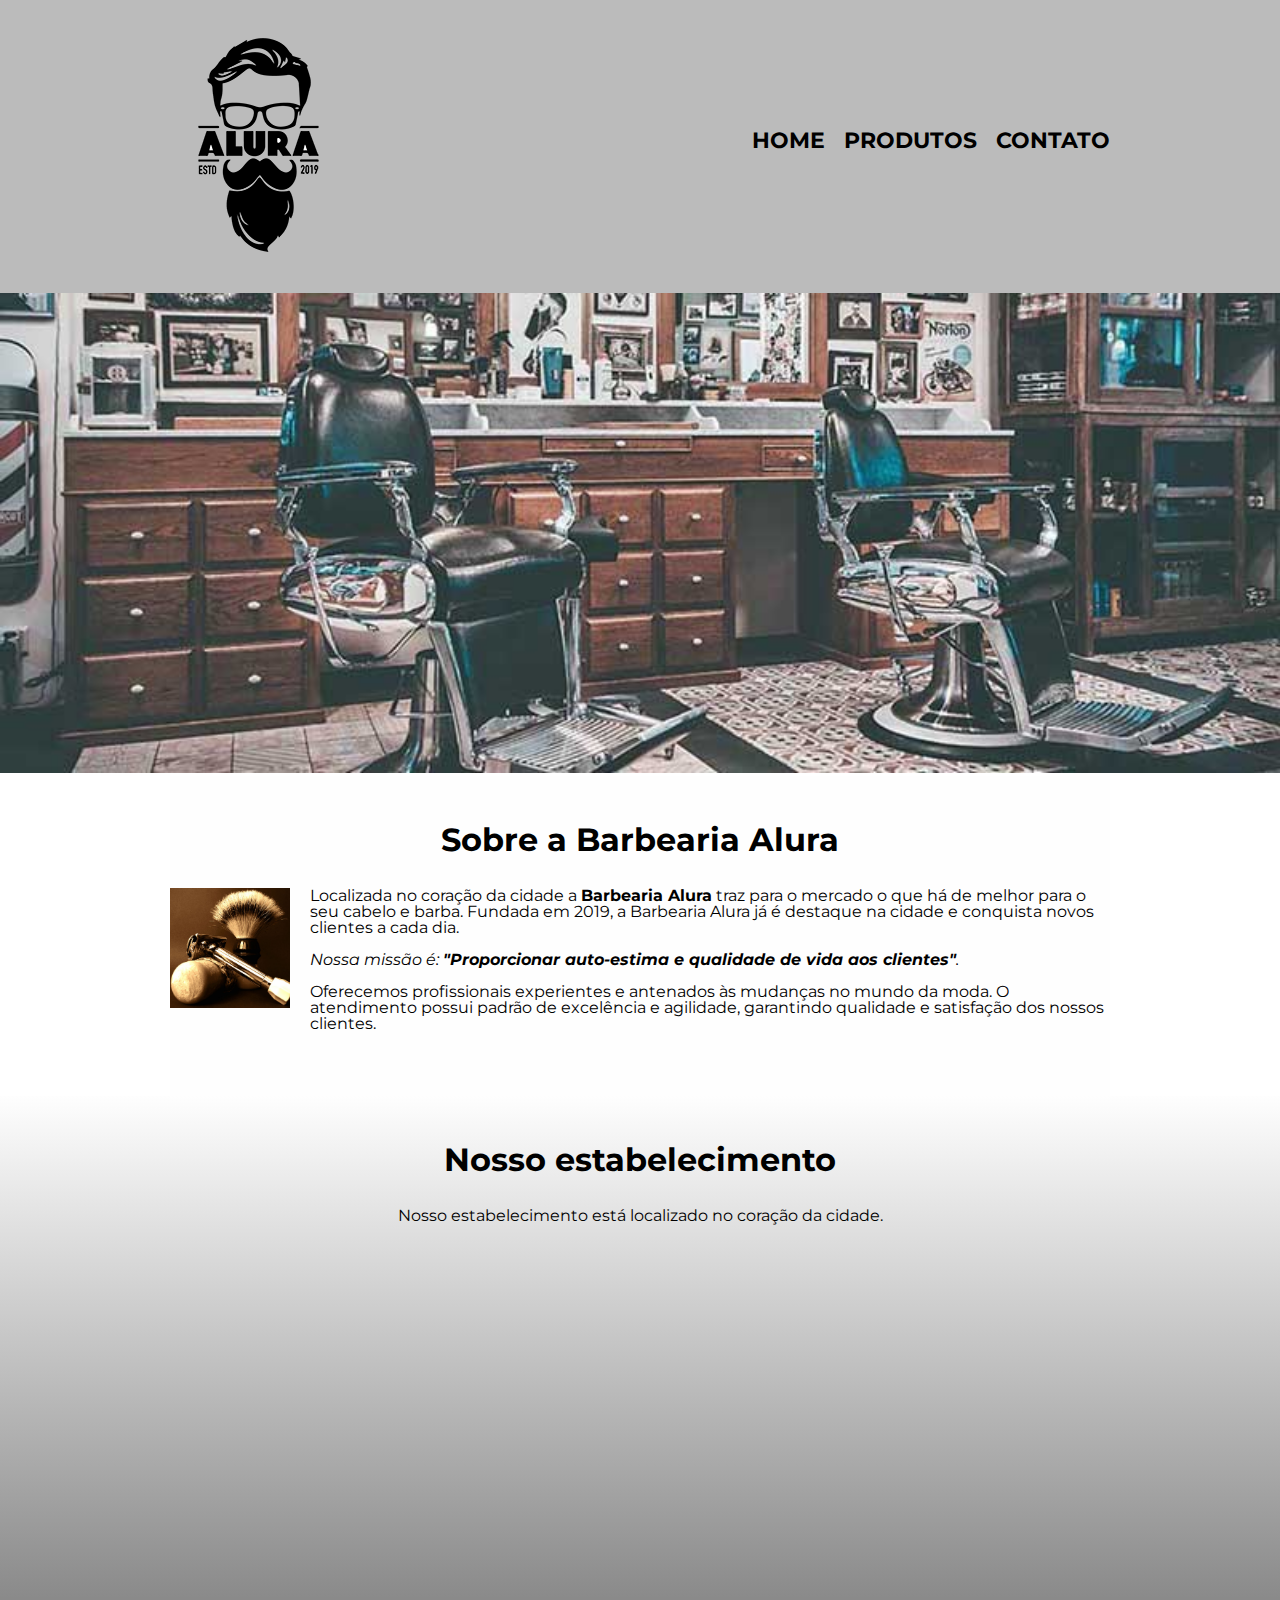
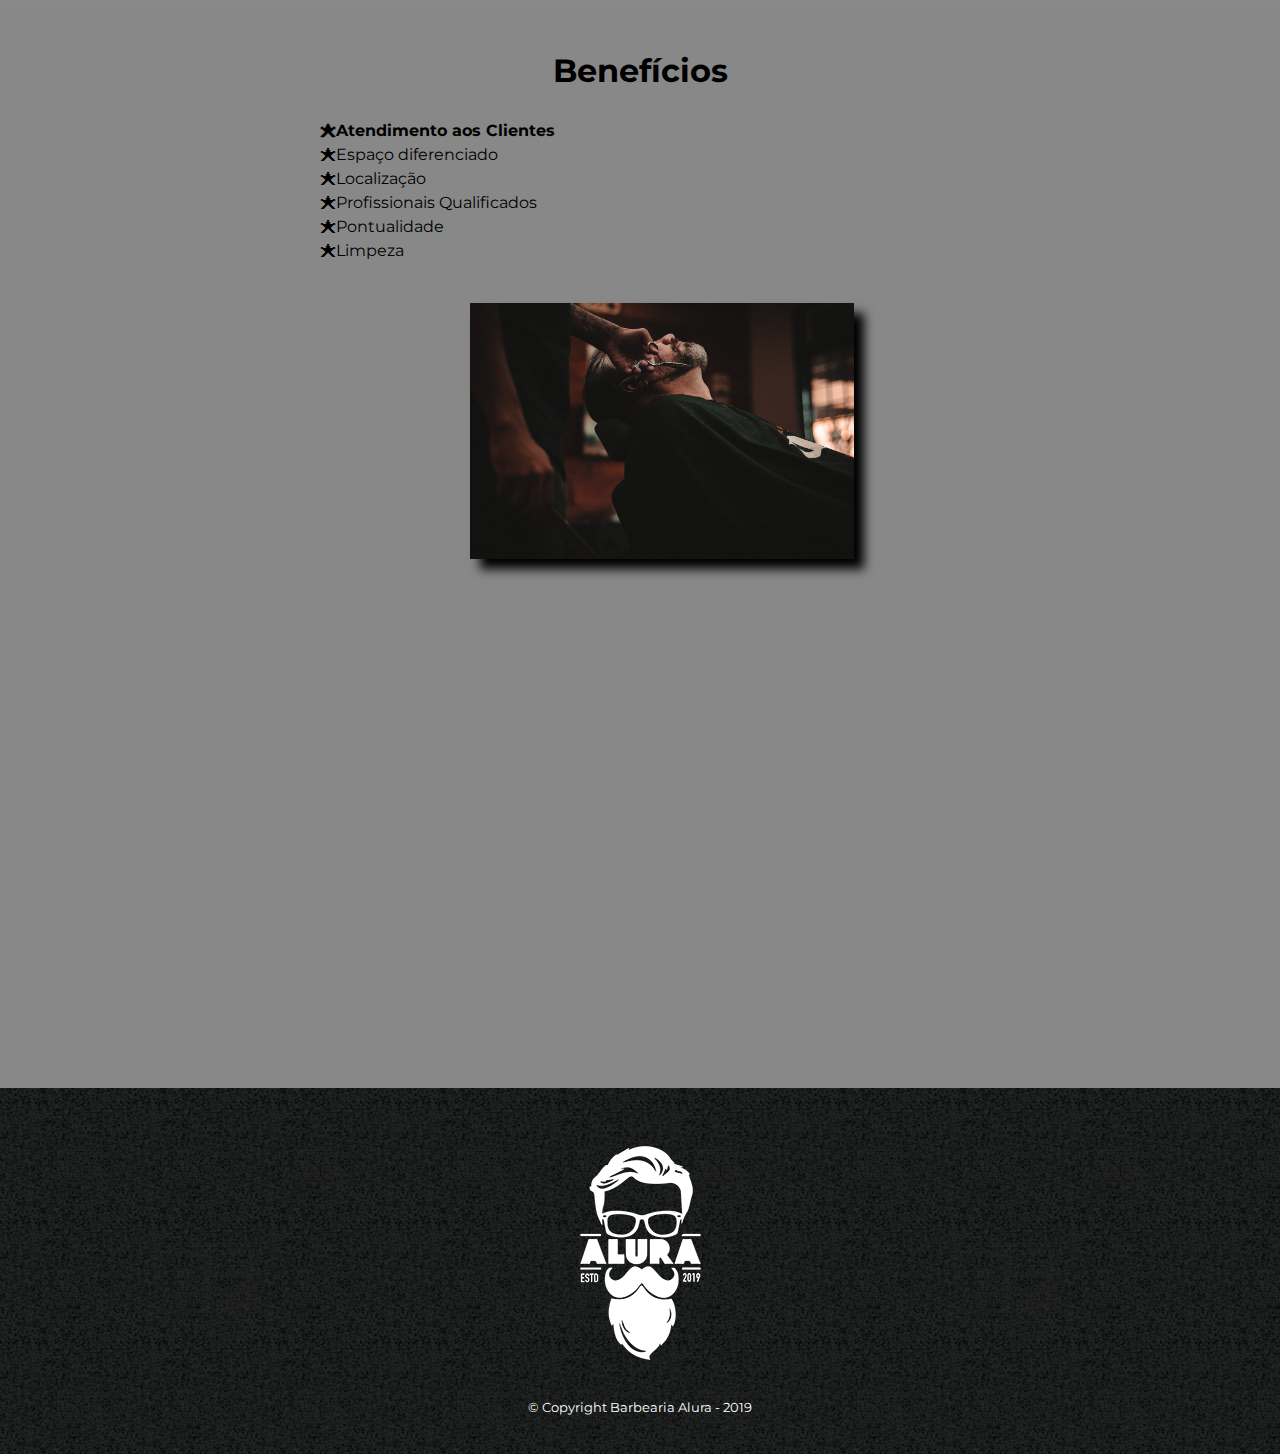
<file: index.html>
<!DOCTYPE html>
<html lang="pt-br">
  <head>
    <meta charset="UTF-8" />
    <title>Barbearia Alura</title>
    <link rel="stylesheet" href="reset.css" />
    <link rel="stylesheet" href="style.css" />
    <link
      href="https://fonts.googleapis.com/css2?family=Montserrat:wght@100&display=swap"
      rel="stylesheet"
    />
  </head>

  <body>
    <header>
      <div class="caixa">
        <h1><img src="logo.png" /></h1>
        <nav>
          <ul>
            <li><a href="index.html">Home</a></li>
            <li><a href="produtos.html">Produtos</a></li>
            <li><a href="contato.html">Contato</a></li>
          </ul>
        </nav>
      </div>
    </header>

    <img class="banner" src="banner.jpg" />

    <main>
      <div class="principal">
        <h2 class="titulo-principal">Sobre a Barbearia Alura</h2>

        <img
          class="utensilios"
          src="utensilios.jpg"
          alt="Utensilios de um barbeiro. "
        />

        <p>
          Localizada no coração da cidade a
          <strong>Barbearia Alura</strong> traz para o mercado o que há de
          melhor para o seu cabelo e barba. Fundada em 2019, a Barbearia Alura
          já é destaque na cidade e conquista novos clientes a cada dia.
        </p>

        <p id="missao">
          <em
            >Nossa missão é:
            <strong
              >"Proporcionar auto-estima e qualidade de vida aos
              clientes"</strong
            >.</em
          >
        </p>

        <p>
          Oferecemos profissionais experientes e antenados às mudanças no mundo
          da moda. O atendimento possui padrão de excelência e agilidade,
          garantindo qualidade e satisfação dos nossos clientes.
        </p>
      </div>

      <section class="mapa">
        <h3 class="titulo-principal">Nosso estabelecimento</h3>
        <p>Nosso estabelecimento está localizado no coração da cidade.</p>

        <div class="mapa-conteudo">
          <iframe
            src="https://www.google.com/maps/embed?pb=!1m16!1m12!1m3!1d117005.3403725935!2d-46.56793118057443!3d-23.589377366638782!2m3!1f0!2f0!3f0!3m2!1i1024!2i768!4f13.1!2m1!1salura%20s%C3%A3o%20paulo!5e0!3m2!1spt-BR!2sbr!4v1638760270631!5m2!1spt-BR!2sbr"
            width="100%"
            height="300"
            style="border: 0"
            allowfullscreen=""
            loading="lazy"
          ></iframe>
        </div>
      </section>

      <section class="beneficios">
        <h3 class="titulo-principal">Benefícios</h3>
        <div class="conteudo-beneficios">
          <ul class="lista-beneficios">
            <li class="itens">Atendimento aos Clientes</li>
            <li class="itens">Espaço diferenciado</li>
            <li class="itens">Localização</li>
            <li class="itens">Profissionais Qualificados</li>
            <li class="itens">Pontualidade</li>
            <li class="itens">Limpeza</li>
          </ul>
          <img src="beneficios.jpg" class="imagem-beneficios" />
        </div>

        <div class="video">
          <iframe
            width="100%"
            height="315"
            src="https://www.youtube.com/embed/wcVVXUV0YUY"
            title="YouTube video player"
            frameborder="0"
            allow="accelerometer; autoplay; clipboard-write; encrypted-media; gyroscope; picture-in-picture"
            allowfullscreen
          ></iframe>
        </div>
      </section>
    </main>
    <footer>
      <img src="logo-branco.png" />
      <p class="copyright">&copy; Copyright Barbearia Alura - 2019</p>
    </footer>
  </body>
</html>
</file>
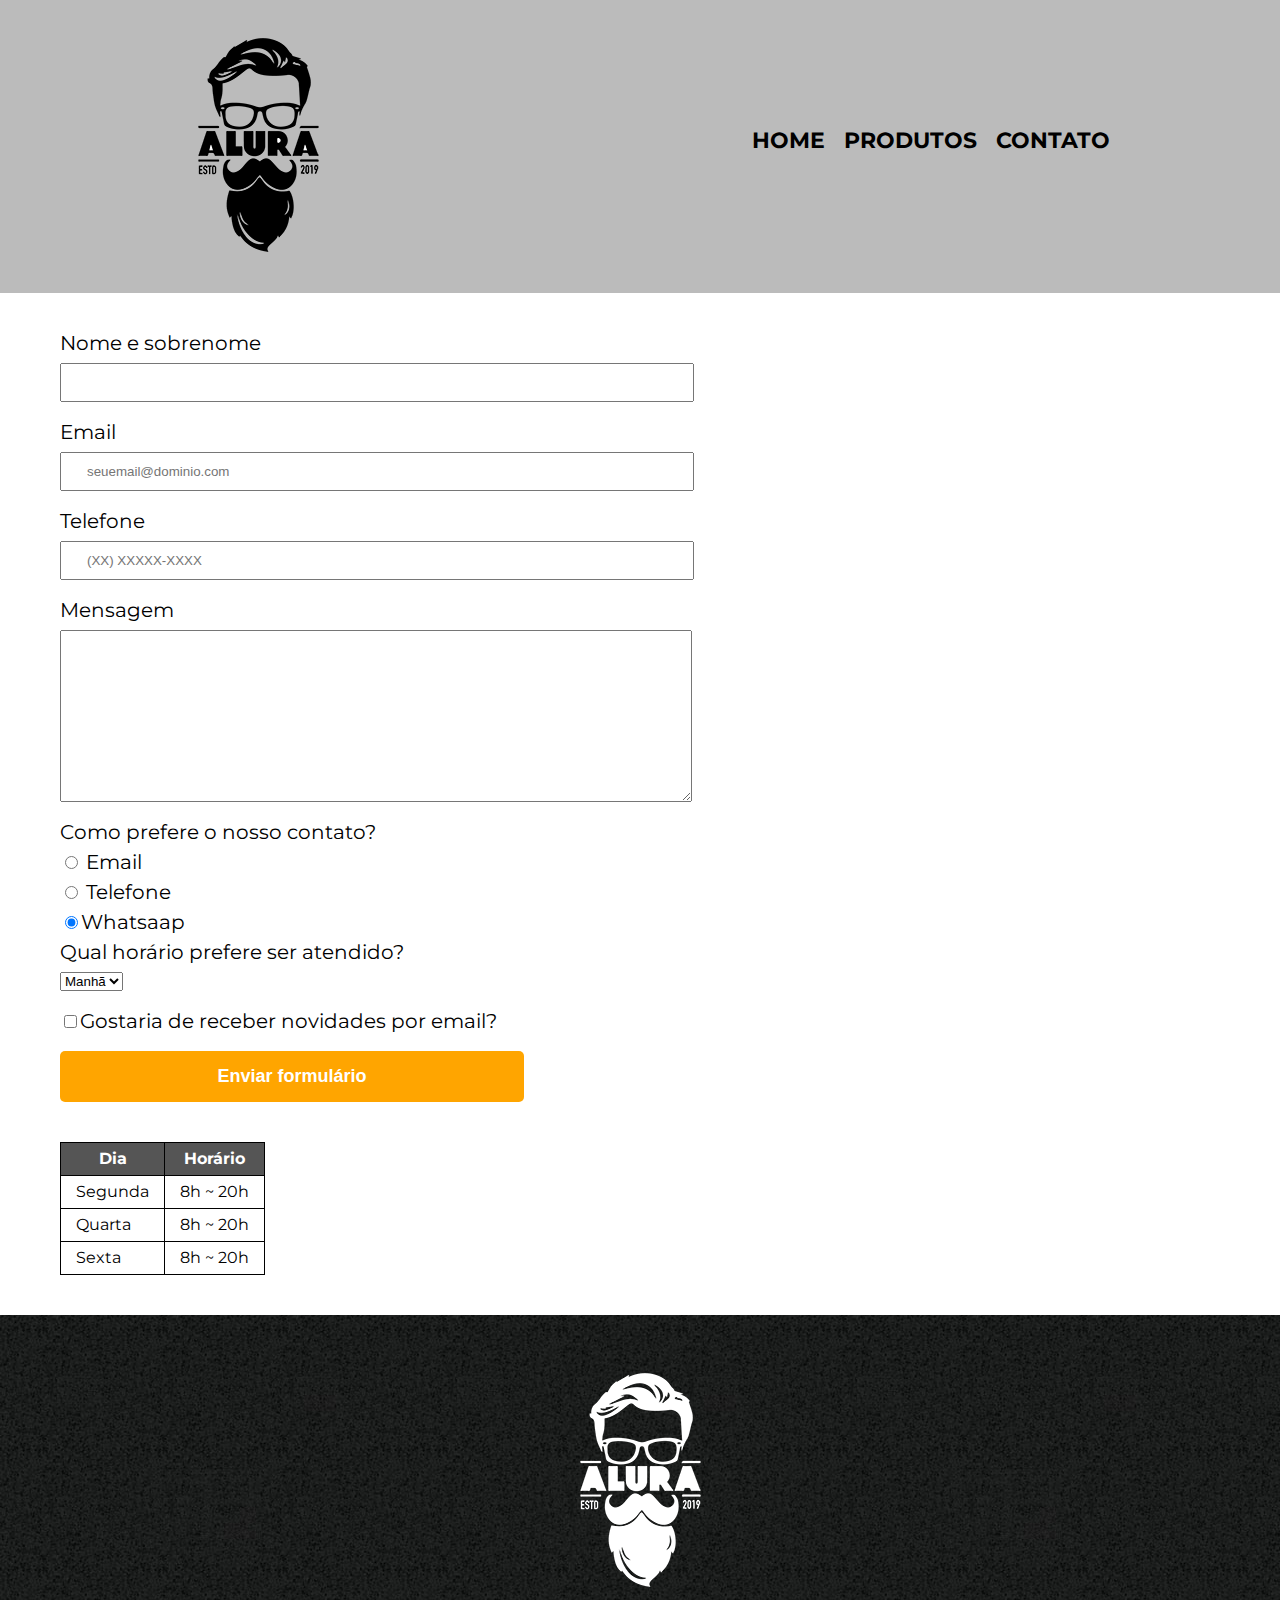
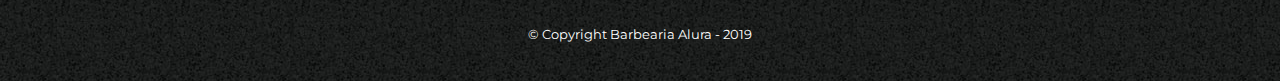
<file: contato.html>
<!DOCTYPE html>
<html>
  <head>
    <meta charset="UTF-8" />
    <title>Contato - Barbearia Alura</title>

    <link rel="stylesheet" href="reset.css" />
    <link rel="stylesheet" href="style.css" />
    <link
      href="https://fonts.googleapis.com/css2?family=Montserrat:wght@100&display=swap"
      rel="stylesheet"
    />
  </head>
  <body>
    <header>
      <div class="caixa">
        <h1><img src="logo.png" alt="Logo da Barbearia Alura" /></h1>

        <nav>
          <ul>
            <li><a href="index.html">Home</a></li>
            <li><a href="produtos.html">Produtos</a></li>
            <li><a href="contato.html">Contato</a></li>
          </ul>
        </nav>
      </div>
    </header>

    <main>
      <form>
        <label for="nomesobrenome">Nome e sobrenome</label>
        <input type="text" id="nomesobrenome" class="input-padrao" required />

        <label for="email">Email</label>
        <input
          type="text"
          id="email"
          class="input-padrao"
          required
          placeholder="seuemail@dominio.com"
        />

        <label for="telefone">Telefone</label>
        <input
          type="text"
          id="telefone"
          class="input-padrao"
          required
          placeholder="(XX) XXXXX-XXXX"
        />

        <label for="mensagem">Mensagem</label>
        <textarea
          id="mensagem"
          cols="70"
          rows="10"
          class="input-padrao"
          required
        ></textarea>

        <fieldset>
          <legend>Como prefere o nosso contato?</legend>
          <label for="radio-email"
            ><input
              type="radio"
              name="contato"
              value="email"
              id="radio-email"
            />
            Email</label
          >

          <label for="radio-telefone"
            ><input
              type="radio"
              name="contato"
              value="telefone"
              id="radio-telefone"
            />
            Telefone</label
          >

          <label for="radio-whatsaap"
            ><input
              type="radio"
              name="contato"
              value="whatsaap"
              id="radio-whatsaap"
              checked
            />Whatsaap</label
          >
        </fieldset>

        <fieldset>
          <legend>Qual horário prefere ser atendido?</legend>
          <select>
            <option>Manhã</option>
            <option>Tarde</option>
            <option>Noite</option>
          </select>
        </fieldset>

        <label class="checkbox"
          ><input type="checkbox" />Gostaria de receber novidades por
          email?</label
        >

        <input type="submit" value="Enviar formulário" class="enviar" />
      </form>

      <table>
        <thead>
          <tr>
            <th>Dia</th>
            <th>Horário</th>
          </tr>
        </thead>
        <tbody>
          <tr>
            <td>Segunda</td>
            <td>8h ~ 20h</td>
          </tr>
          <tr>
            <td>Quarta</td>
            <td>8h ~ 20h</td>
          </tr>
          <tr>
            <td>Sexta</td>
            <td>8h ~ 20h</td>
          </tr>
        </tbody>
      </table>
    </main>

    <footer>
      <img src="logo-branco.png" alt="Logo da Barbearia Alura" />
      <p class="copyright">&copy; Copyright Barbearia Alura - 2019</p>
    </footer>
  </body>
</html>
</file>
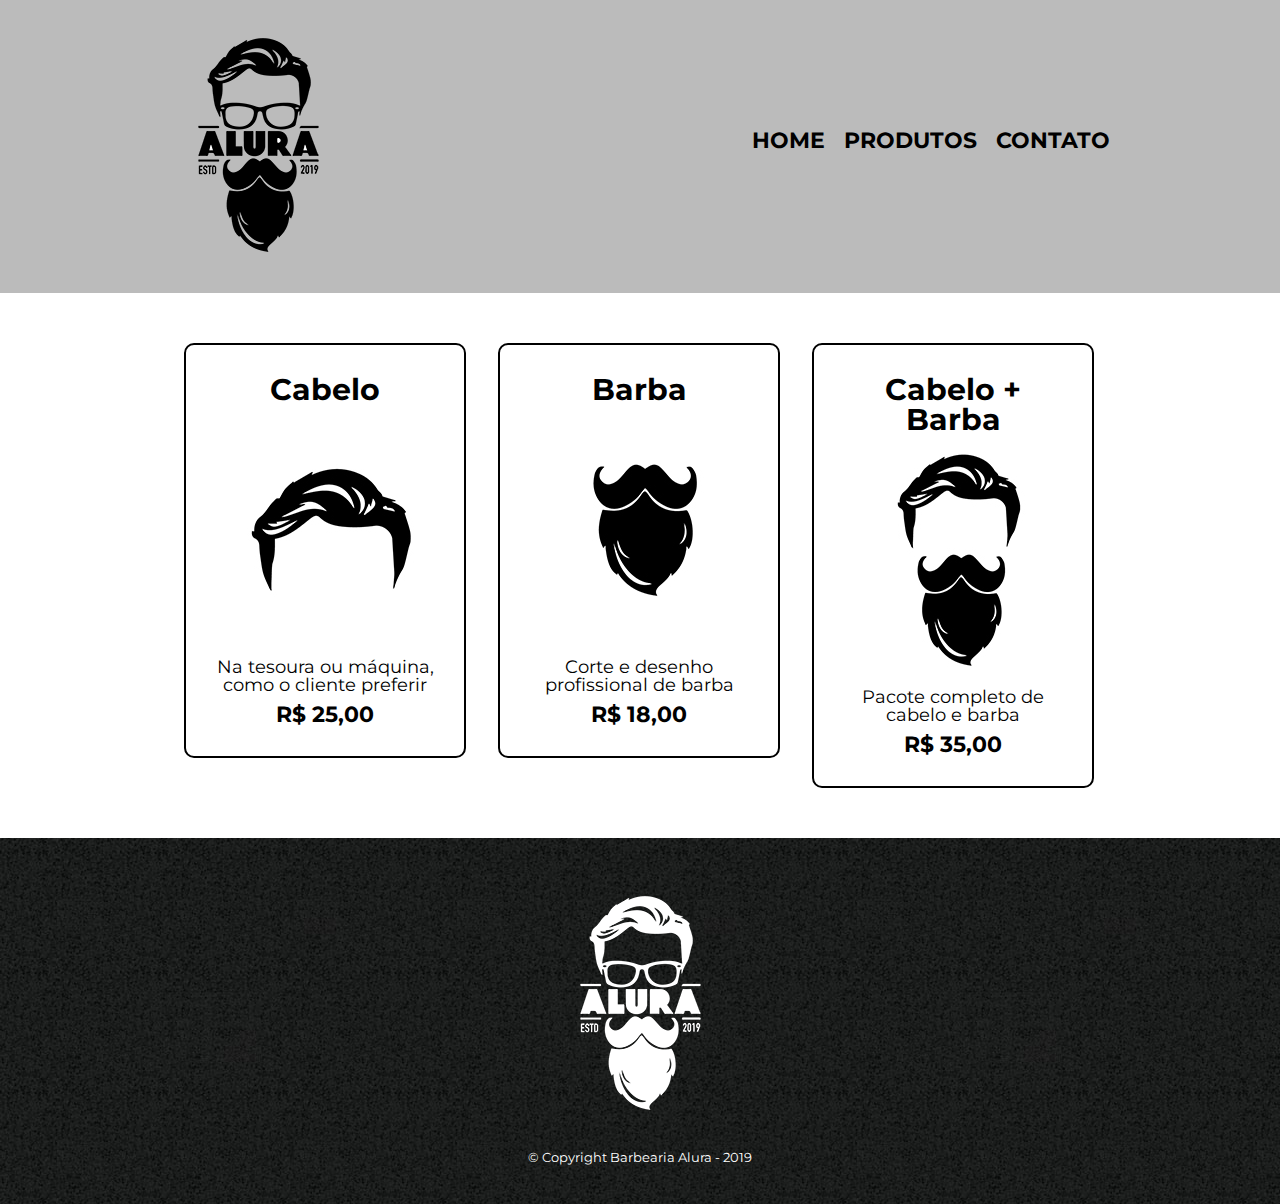
<file: produtos.html>
<!DOCTYPE html>
<html>
  <head>
    <meta charset="UTF-8" />
    <title>Produtos - Barbearia Alura</title>

    <link rel="stylesheet" href="reset.css" />
    <link rel="stylesheet" href="style.css" />
    <link
      href="https://fonts.googleapis.com/css2?family=Montserrat:wght@100&display=swap"
      rel="stylesheet"
    />
  </head>
  <body>
    <header>
      <div class="caixa">
        <h1><img src="logo.png" /></h1>

        <nav>
          <ul>
            <li><a href="index.html">Home</a></li>
            <li><a href="produtos.html">Produtos</a></li>
            <li><a href="contato.html">Contato</a></li>
          </ul>
        </nav>
      </div>
    </header>

    <main>
      <ul class="produtos">
        <li>
          <h2>Cabelo</h2>
          <img src="cabelo.jpg" />
          <p class="produto-descricao">
            Na tesoura ou máquina, como o cliente preferir
          </p>
          <p class="produto-preco">R$ 25,00</p>
        </li>
        <li>
          <h2>Barba</h2>
          <img src="barba.jpg" />
          <p class="produto-descricao">Corte e desenho profissional de barba</p>
          <p class="produto-preco">R$ 18,00</p>
        </li>
        <li>
          <h2>Cabelo + Barba</h2>
          <img src="cabelo+barba.jpg" />
          <p class="produto-descricao">Pacote completo de cabelo e barba</p>
          <p class="produto-preco">R$ 35,00</p>
        </li>
      </ul>
    </main>

    <footer>
      <img src="logo-branco.png" />
      <p class="copyright">&copy; Copyright Barbearia Alura - 2019</p>
    </footer>
  </body>
</html>
</file>
<file: style.css>
body{
	font-family: 'Montserrat', sans-serif;;
}

header {
	background: #BBBBBB;
	padding: 20px 0;
}

.caixa {
	position: relative;
	width: 940px;
	margin: 0 auto;
}

nav {
	position: absolute;
	top: 110px;
	right: 0;
}

nav li {
	display: inline;
	margin: 0 0 0 15px;
}

nav a {
	text-transform: uppercase;
	color: #000000;
	font-weight: bold;
	font-size: 22px;
	text-decoration: none;
}

nav a:hover {
	color: #C78C19;
	text-decoration: underline;
}

.produtos {
	width: 940px;
	margin: 0 auto;
	padding: 50px 0;
}

.produtos li {
	display: inline-block;
	text-align: center;
	width: 30%;
	vertical-align: top;
	margin: 0 1.5%;
	padding: 30px 20px;
	box-sizing: border-box;
	border: 2px solid #000000;
	border-radius: 10px;
}

.produtos li:hover {
	border-color: #C78C19;
}

.produtos li:active {
	border-color: #088C19;	
}

.produtos li:hover h2 {
	font-size: 34px;
}

.produtos h2 {
	font-size: 30px;
	font-weight: bold;
}

.produto-descricao {
	font-size: 18px;
}

.produto-preco {
	font-size: 22px;
	font-weight: bold;
	margin-top: 10px;
}

footer {
	text-align: center;
	background: url("bg.jpg");
	padding: 40px 0;
}

.copyright {
	color: #FFFFFF;
	font-size: 13px;
	margin: 20px 0 0;
}

form {
	margin: 40px 60px;
	
}

form label, form legend {
	display:block;
	font-size: 20px;
	margin: 0 0 10px;
}

.input-padrao {
	display: block;
	margin: 0 0 20px;
	padding: 10px 25px;
	width: 50%;
}

.checkbox{
	margin:20px 0;
}

.enviar{
	width: 40%;
	padding: 15px 0;
	background: orange;
	color:white;
	font-weight: bold;
	font-size: 18px;
	border: none;
	border-radius: 5px;
	transition: 1s all;
	cursor: pointer;
}

.enviar:hover{
	background: darkorange;	
	transform: scale(1.2);

}

table{
	margin:20px 60px 40px;
}

thead{
	background: #555555;
	color: white;
	font-weight: bold;

}

td, th{
	border: 1px solid #000000;
	padding: 8px 15px;
}

/* css da página inicial */

.banner{
	 width: 100%;
}

.titulo-principal{
 text-align: center;
 font-size: 2em;
 margin: 0 0 1em;
 clear:left;
 font-weight: bold;
 
} 

.principal{
	padding: 3em 0;
	background: #FEFEFE;
	width:940px;
	margin: 0 auto;

}

.principal p{
	margin: 0 0 1em;
}

.principal strong {
	font-weight: bold;
}

.principal em{
	font-style: italic;
}

.utensilios{
	width: 120px;
	float: left;
	margin:0 20px 20px 0;
}

.mapa {
	padding: 3em 0;
	background: linear-gradient(#FEFEFE, #888888);
}

.mapa-conteudo{
	width: 940px;
	margin:0 auto
}

.mapa p{
	margin: 0 0 2em;
	text-align: center;
}


.beneficios{
	padding: 3em 0;
	background:#888888;
	
}

.conteudo-beneficios{
	width: 640px;
	margin: 0 auto;
}

.lista-beneficios{
	width: 40%;
	display: inline-block;
	vertical-align: top;
	margin-bottom: 40px;
}

.itens{
	line-height: 1.5;
}

.itens:first-child{
	font-weight: bold;
}

.itens:before{
	content: "🟊";
}

.imagem-beneficios{
    width:60%;
	opacity:1;
	transition: 400ms;
	box-shadow: 10px 10px 10px #000000;
	margin-left: 150px;
}

.imagem-beneficios:hover{
	opacity: 0.3;
}

.video{
	width: 560px;
	margin: 5em auto;
}

@media screen and (max-width:480px){
	.caixa, .principal, .conteudo-beneficios, .mapa-conteudo{
		width:auto;
	}

	h1{
		text-align: center;
	}

	nav{
		position:static
	}

	.lista-beneficios,.imagem-beneficios{
		width: 100%;
	}
}
</file>
